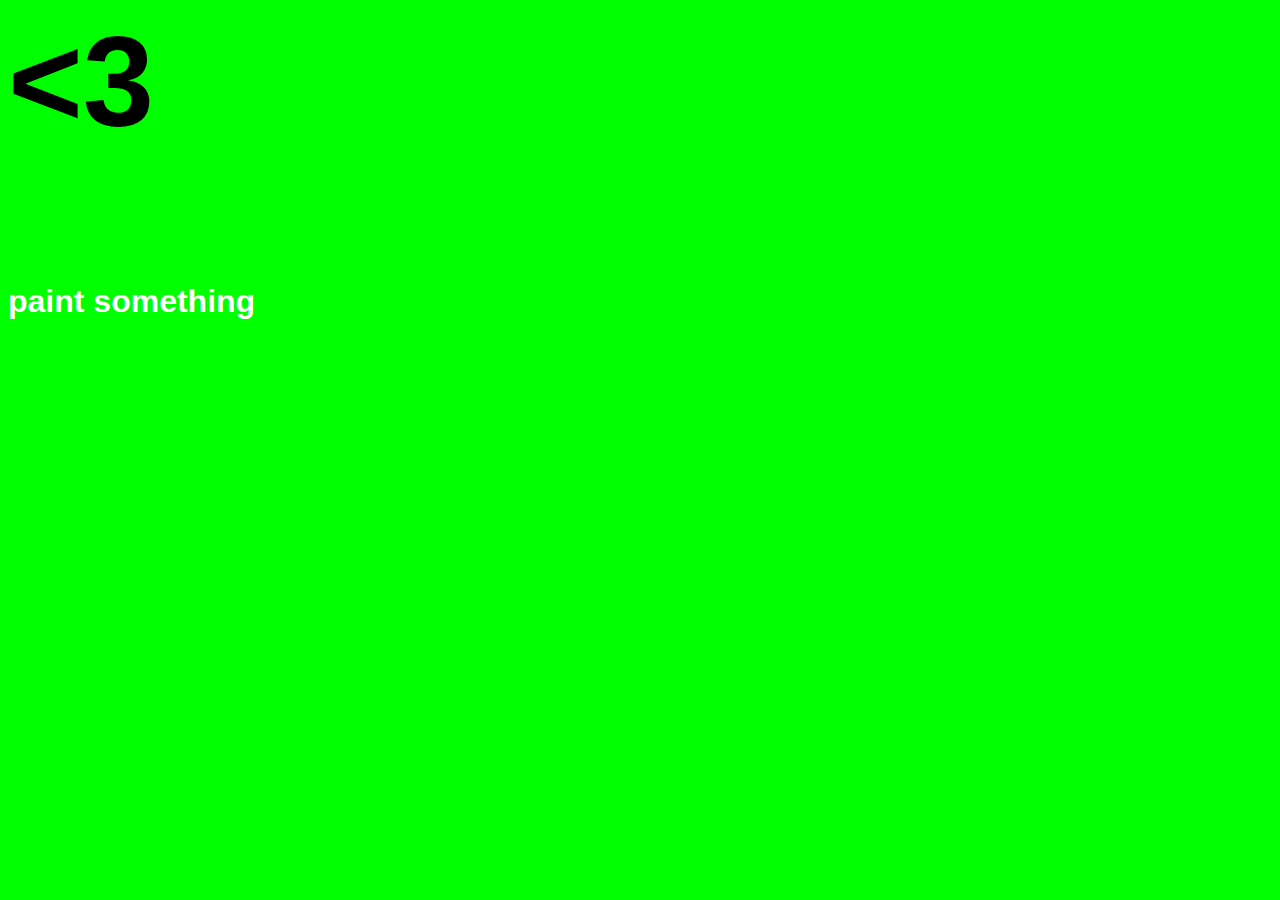
<file: root/index.html>
<!DOCTYPE HTML5>

<HTML lang='en'>

<HEAD>
	<META Charset='utf-8' />
	<TITLE>Root</TITLE>

	<link rel="stylesheet" type="text/css" href="index.css" />
</HEAD>


<BODY>	
	<div>
	<p class="header"><3</p>		
	</div>
	<a href="/CIS241/root/paint/paint.html">paint something</a>
</BODY>

</HTML>
</file>
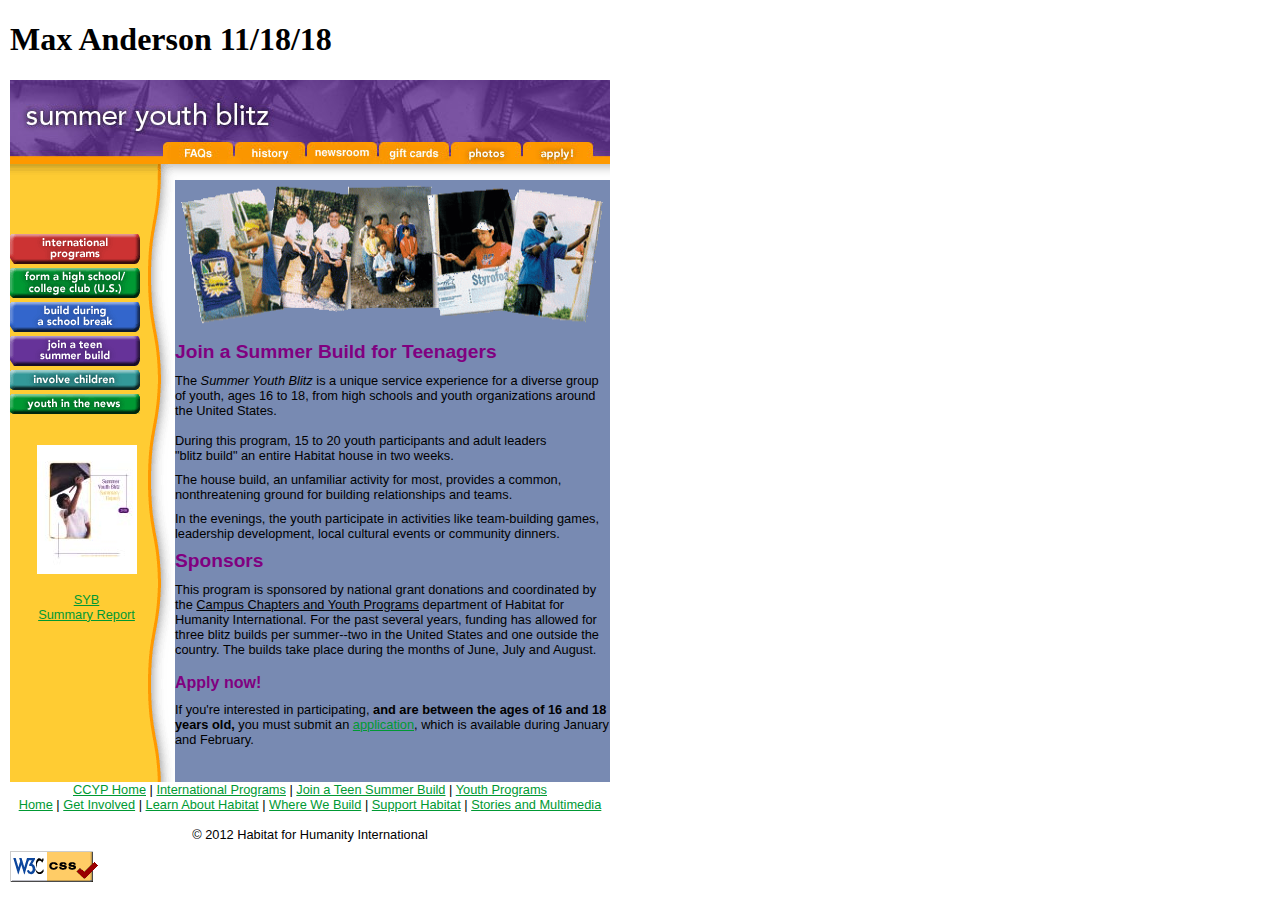
<file: ande9653/html/Lab_7-6/index.html>
<!DOCTYPE html>
<html>
<head>
<meta name="Keywords" content="CIW, Web Foundations Associate, Example"/>
<meta name="Description" content="For the CIW Web Foundations Associate courses"/>
<meta charset="utf-8"/>
<link rel="stylesheet"  type="text/css" href="syb/syb.css"/>
<title>Habitat for Humanity International Campus Chapter's Summer Youth Blitz Program </title>
</head>
<body>
<h1>Max Anderson 11/18/18</h1>


<!-- HEADER -->

<header><div id="head"></div> <div id="navbar"><img height="22" src="syb/sybheaders_02.jpg" width="153" alt="Link goes back to current page."/><a href="http://www.habitat.org/how/factsheet.aspx"><img height="22" src="syb/sybheaders_03.jpg" width="72" id="FAQs" alt="Click here to get facts about Habitat."/></a><a href="http://www.habitat.org/how/historytext.aspx"><img height="22" src="syb/sybheaders_04.jpg" width="72"  id="history" alt="Click here to learn about the history of Habitat."/></a><a href="http://www.habitat.org/newsroom/default.aspx"><img height="22" src="syb/sybheaders_05.jpg" width="72" id="newsroom" alt="Click here to access press releases about Habitat."/></a><a href="http://www.habitat.org/support/giftfromtheheart.aspx"><img height="22" src="syb/sybheaders_06.jpg" width="72" id="giftcards" alt="Click here to access tax-deductible gift cards."/></a><a href="http://www.habitat.org/photogallery/album.aspx"><img height="22" src="syb/sybheaders_07.jpg" width="72" id="photos" alt="Click here to view photos from a typical Habitat day."/></a><a href="http://www.habitat.org/youthprograms/ages_14_25/asbw_default.aspx"><img height="22" src="syb/sybheaders_08.jpg" width="72" id="apply" alt="Click here to download an application."/></a><img height="22" src="syb/sybheaders_09.jpg" width="15" alt="Be a part of our team!"/></div><div id="subnav"><img src="syb/navbg_02.gif" height="16" width="600" alt="Build a brighter future"/></div></header>


<!-- NAV -->

<nav>

<br/>
<br/>   <!-- THESE TAGS LOWER THE NAVIGATION IMAGES (E.G., INTERNATIONAL PROGRAMS, FORM A HIGH SCHOOL COLLEGE CLUB, BUILD DURING A SCHOOL BREAK, ETC. -->
<br/>
<a href="http://www.habitat.org/youthprograms/ages_14_25/international/international_default.aspx"><img height="30" alt="Find out how to get involved in your country." src="syb/Intlbutton1.gif" width="130"  id="internationalprograms" /></a><br /><img height="30" alt="Campus Chapters are student-led organizations that build houses, educate the campus/community and raise funds for the work of Habitat for Humanity." src="syb/ccbutton1.gif" width="130"  id="campuschapters"/><br/><img height="30" alt="Collegiate Challenge is Habitat for Humanity's year-round, alternative break program for groups of high school and college students, ages 16 and up." src="syb/colchalbutton1.gif" width="130"  id="collegiatechallenge"/><br /><img height="30" alt="Summer Youth Blitz brings together youth from diverse backgrounds, ages 16-18, to build a house in just two weeks." src="syb/sybbutton1.gif" width="130"  id="summeryouthblitz"/><br/><img height="20" alt="Learn creative ways to involve children in Habitat for Humanity's work." src="syb/childbutton1.gif" width="130"  id="involvechildren"/><br/><img height="20" alt="Find out how young people are changing the world through Habitat for Humanity." src="syb/FWbutton1.gif" width="130"  id="youthinthenews"/><br/><br/>
<p style="text-align:center;margin-right:12px;"><img height="129" src="syb/SYBSumReptCV.jpg" width="100" alt="Link to a PDF file. Go to www.adobe.com to download Acrobat Reader" />
<br/><br/><a href="syb/AME_AnnualReport.pdf">SYB<br/>Summary Report</a></p>
<br/><br/><br/><br/>

</nav>



<!-- ARTICLE -->

<article>

<img src="transparent/transSYBcollage2.png" width="432" height="148"  alt="Do something real this summer- build a home for a family" />
<br/>

<h2>Join a Summer Build for Teenagers</h2> 

<p>
The <em>Summer Youth Blitz</em> is a unique service experience for a diverse group of youth, ages 16 to 18, 
from high schools and youth organizations around the United States.  <br/><br/>During this program, 15 to 20 
youth participants and adult leaders <br/>"blitz build" an entire Habitat house in two weeks.
</p>

<p>
The house build, an unfamiliar activity for most, provides a common, nonthreatening ground for building 
relationships and teams. </p> <!-- During the house build, you will:
<ul>
<li>Help lay the foundation.</li>
<li>Assist in framing the home.</li>
<li>Do simple carpentry, under supervision.</li>
</ul>
-->
<!-- Bulleted list removed at the request of my supervisor, Jane Doe.-->

<p>
In the evenings, the youth participate in activities like team-building games, <br/>leadership development, 
local cultural events or community dinners.
</p>

<!-- <font size="6">Sponsors</font>-->
<h2>Sponsors</h2> 

<p>
This program is sponsored by national grant donations and coordinated by the <u>Campus Chapters and Youth 
Programs</u> department of Habitat for Humanity International. For the past several years, funding has allowed 
for three blitz builds per summer--two in the United States and one outside the country. The builds take 
place during the months of June, July and August.
</p>

<!-- <font size="5">Apply now!</font>-->
<h3>Apply now!</h3> 

<p>
If you're interested in participating, <strong>and are between the ages of 16 and 18 years old,</strong> you must submit 
an <a href="application.html">application</a>, which is available during January and February.
</p>

</article>



<!-- FOOTER -->

<footer>
<a href="default.html">CCYP Home</a> | 
<a href="ccypintl.html">International Programs</a> | 
<a href="syb.html">Join a Teen Summer Build</a> | 
<a href="http://www.habitat.org/youthprograms/">Youth Programs</a><br/>
<a href="../index.html">Home</a> | <a href="http://www.habitat.org/getinv/">Get Involved</a> | 
<a href="http://www.habitat.org/how/"> Learn About Habitat</a> | 
<a href="http://www.habitat.org/intl/">Where We Build</a> | 
<a href="http://www.habitat.org/support/default.aspx">Support Habitat</a> | 
<a href="http://www.habitat.org/stories_multimedia/">Stories and Multimedia</a><br/><br/> 
&copy; 2012 Habitat for Humanity International

</footer>


<p><img src="syb/valid-css.gif" alt="Valid CSS!" height="31" width="88"  /></p>

</body>
</html>
</file>
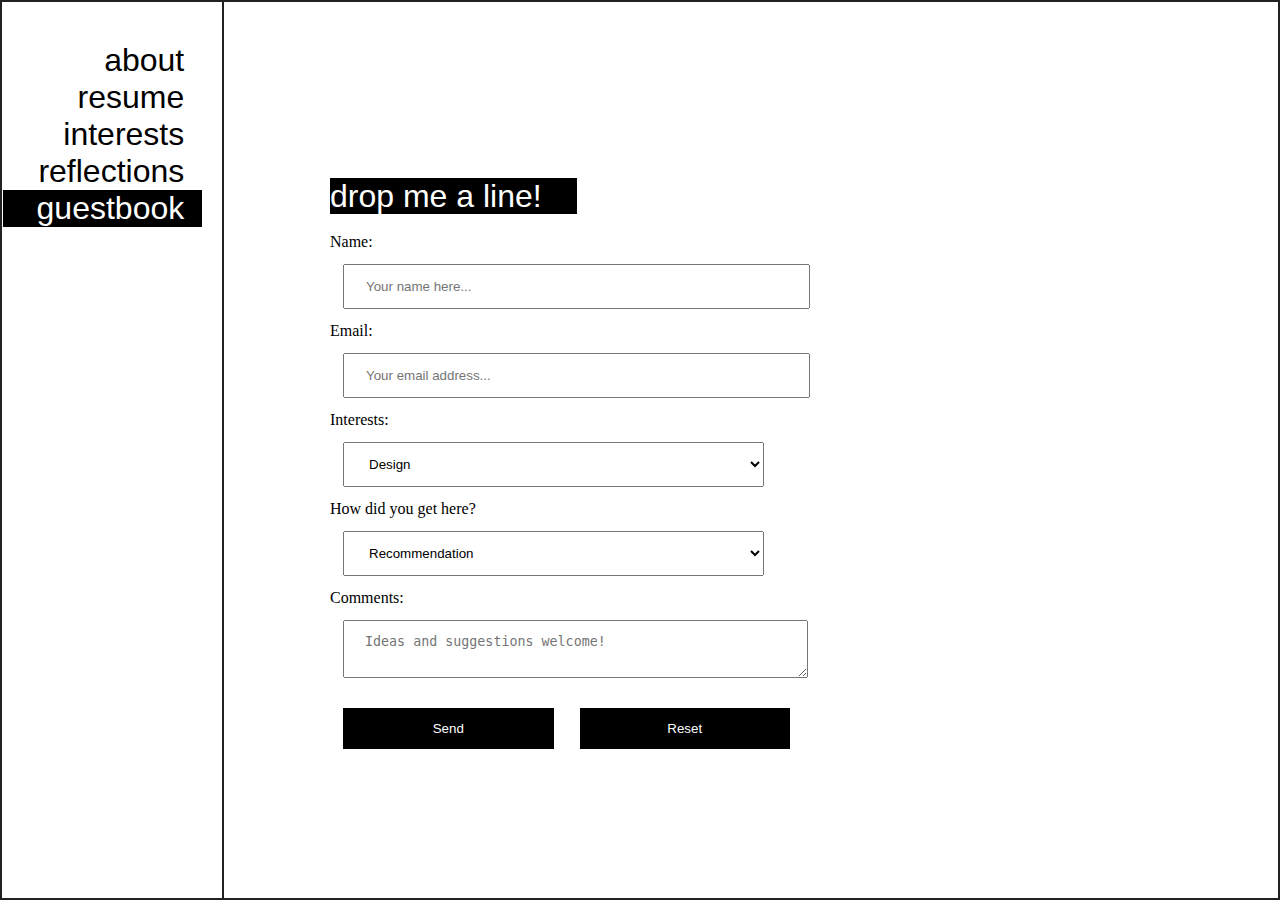
<file: ande9653/html/guestbook.htm>
<!DOCTYPE HTML>

<html lang="en">

    <head>
        <meta charset="utf-8" />
        <meta name="author" content="Maxwell Anderson" />
        <meta name="keywords" content="Student, Portfolio, Demonstration, Design, Development, HTML5, CSS3, JS, EDCC, CIS 241" />
        <meta name="description" content="EDCC CIS 241 Web Development I, Competency Demonstration: HTML5, CSS3, & JS - Maxwell Anderson, Fall 2018" />
        <meta http-equiv="default-style" content="../css/myStyle.css" />
        <meta name="robots" content="noindex" />

        <title>CIS 241 Interests - Maxwell Anderson</title>

        <link rel="icon" type="image/x-icon" href="../images/ma.ico" />
        <link rel="stylesheet" type="text/css" href="../css/myStyle.css" />

    </head>

<body style="background-color:#222222;">

    <!-- <p style="font-family:Helvetica; font-weight:bold; font-size:16em; color:#FFFFFF;">hiiiiiiiiiiiiiii</p>
    -->
    <table style="height:100%; width:100%; border:5px; border-color:#FFFFFF;">
        <tr>
            <!-- NAVIGATION COLUMN w/ REFLECTIONS SPECIFIC TRANSFORM -->
            <td class="nav">
                <a class="nav" href="home.htm">about &nbsp;</a><br />
                <a class="nav" href="resume.htm">resume &nbsp;</a><br />
                <a class="nav" href="interests.htm">interests &nbsp;</a><br />
                <a class="nav" href="reflections.htm">reflections &nbsp;</a><br />
                <a class="current" href="guestbook.htm">guestbook &nbsp;</a>
            </td>
            <!--CONTENT CONTAINER COLUMN -->
            <td class="container">
            <!-- CONTENT TABLE -->
            <table class="content">
                <tr>
                <td>
                    <span class="header"> drop me a line! &nbsp;&nbsp;&nbsp; </span>
                    <br /><br />

                        <form action="mailto:m.anderson@edmail.edcc.edu" method="post" enctype="text/plain" id="guestform">
                            <label for="name">Name:</label>
                            <br />
                            <input id="name" type="text" name="name" placeholder="Your name here...">
                            <br />
                            <label for="email">Email:</label>
                            <br />
                            <input id="email" type="text" name="email" placeholder="Your email address...">
                            <br />
                            <label for="interests">Interests:</label>
                            <br />
                                <select id="interests" name="interests">
                                    <option value="Design">Design</option>
                                    <option value="Development">Development</option>
                                    <option value="Music">Music</option>
                                    <option value="Outdoors">Outdoors</option>
                                </select>
                            <br />
                            <label for="source">How did you get here?</label>
                            <br />
                                <select id="source" name="source">
                                    <option value="Recommendation">Recommendation</option>
                                    <option value="Search">Search Results</option>
                                    <option value="Link">Linked from other site</option>
                                    <option value="Instructor">I'm the instructor</option>
                                </select>
                            <br />
                            <label for="comments">Comments:</label>
                            <br />
                            <textarea id="comments" name="message" cols="40" placeholder="Ideas and suggestions welcome!"></textarea>
                            <br />
                            <input type="submit" value="Send"><input type="reset" value="Reset">
                        </form>

                </td>
                </tr>
            </table>
            </td>
        </tr>
    </table>

</body>

</html>
</file>
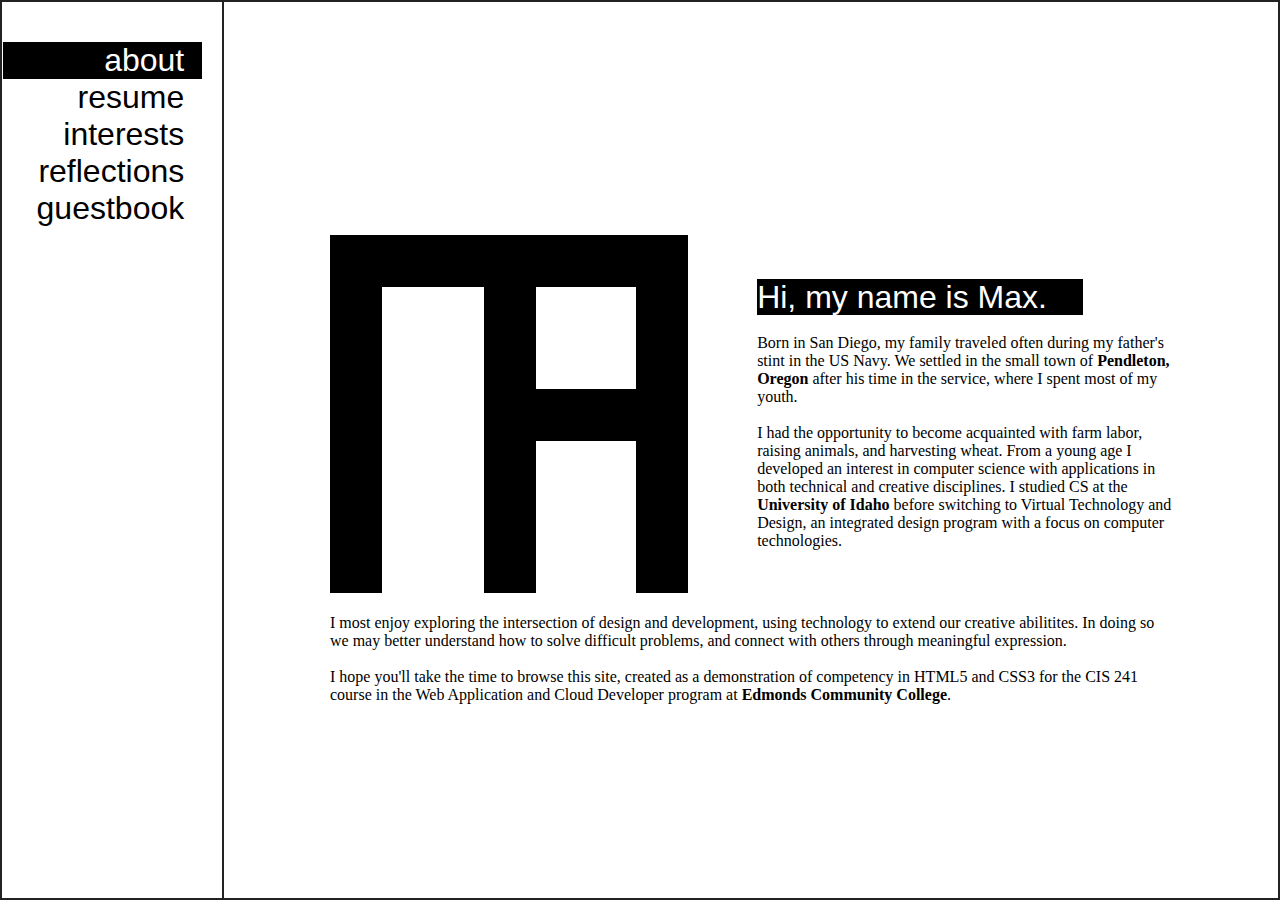
<file: ande9653/html/home.htm>
<!DOCTYPE HTML>

<html lang="en">

    <head>
        <meta charset="utf-8" />
        <meta name="author" content="Maxwell Anderson" />
        <meta name="keywords" content="Student, Portfolio, Demonstration, Design, Development, HTML5, CSS3, JS, EDCC, CIS 241" />
        <meta name="description" content="EDCC CIS 241 Web Development I, Competency Demonstration: HTML5, CSS3, & JS - Maxwell Anderson, Fall 2018" />
        <meta http-equiv="default-style" content="../css/myStyle.css" />
        <meta name="robots" content="noindex" />

        <title>CIS 241 Competency Demonstration - Maxwell Anderson</title>

        <link rel="icon" type="image/x-icon" href="../images/ma.ico" />
        <link rel="stylesheet" type="text/css" href="../css/myStyle.css" />

    </head>

<body style="background-color:#222222;">

    <!-- <p style="font-family:Helvetica; font-weight:bold; font-size:16em; color:#FFFFFF;">hiiiiiiiiiiiiiii</p>
    -->
    <table style="height:100%; width:100%; border:5px; border-color:#FFFFFF;">
        <tr>
            <!-- NAVIGATION COLUMN -->
            <td class="nav">
                <a class="current" href="home.htm">about &nbsp;</a><br />
                <a class="nav" href="resume.htm">resume &nbsp;</a><br />
                <a class="nav" href="interests.htm">interests &nbsp;</a><br />
                <a class="nav" href="reflections.htm">reflections &nbsp;</a><br />
                <a class="nav" href="guestbook.htm">guestbook &nbsp;</a>
            </td>
            <!--CONTENT CONTAINER COLUMN -->
            <td class="container">
            <!-- CONTENT TABLE -->
            <table class="content">
                <tr><td style="vertical-align:top; align-content:center; min-width:250px;">
                    <!-- MA BRANDING TABLE CONSTRUCTION -->
                    <table class="maBrand">
                        <tr><td class="hover" colspan="5" style="background-color:#000000; height:50px; width:250px"></td></tr>
                        <tr>
                            <td class="hover" style="background-color:#000000; height:250px; width:50px;"></td>
                            <td class="hover" style="background-color:#FFFFFF; height:250px; width:100px;"></td>
                            <td class="hover" style="background-color:#000000; height:250px; width:50px;"></td>
                            <td style="height:200px; width:100px; padding:0;">
                                <table class="insideBrand">
                                    <tr><td class="hover" style="background-color:#FFFFFF; height:100px; width:100px"></td></tr>
                                    <tr><td class="hover" style="background-color:#000000; height:50px; width:100px"></td></tr>
                                    <tr><td class="hover" style="background-color:#FFFFFF; height:150px; width:100px"></td></tr>
                                </table>
                            </td>
                            <td class="hover" style="background-color:#000000; height:200px; width:50px;"></td>
                        </tr>
                    </table>
                    <!-- END BRAND TABLE -->
                </td>
                <td style="padding-left:20px; vertical-align:top; align-content:center; max-width:500px;">
                    <span class="header"> Hi, my name is Max. &nbsp;&nbsp;&nbsp; </span>
                    <br /><br />
                    <span class="text">
                                        Born in San Diego, my family traveled often during my father's stint in the US Navy. We settled
                                        in the small town of
                                        <strong><a class="text" href="https://en.wikipedia.org/wiki/Pendleton,_Oregon">Pendleton, Oregon</a></strong>
                                        after his time in the service, where I spent most of my youth.
                                        <br /><br />
                                        I had the opportunity to become acquainted with farm labor, raising animals, and harvesting wheat.
                                        From a young age I developed an interest in computer science with applications in both technical
                                        and creative disciplines. I studied CS at the
                                        <strong><a class="text" href="https://www.uidaho.edu/">University of Idaho</a></strong>
                                        before switching to Virtual Technology and Design, an integrated design program with a focus on computer technologies.
                    </span>
                </td>
                </tr><tr>
                <td colspan="2" style="padding-top:20px;">
                    <span class="text">
                        I most enjoy exploring the intersection of design and development, using technology to extend our creative abilitites.
                        In doing so we may better understand how to solve difficult problems, and connect with others through meaningful expression.
                        <br /><br />
                        I hope you'll take the time to browse this site, created as a demonstration of competency in HTML5 and CSS3
                        for the CIS 241 course in the Web Application and Cloud Developer program at <strong><a class="text" href="https://www.edcc.edu/CIS">Edmonds Community College</a></strong>.
                    </span>
                </td></tr>
            </table>
            </td>
        </tr>
    </table>

</body>

</html>
</file>
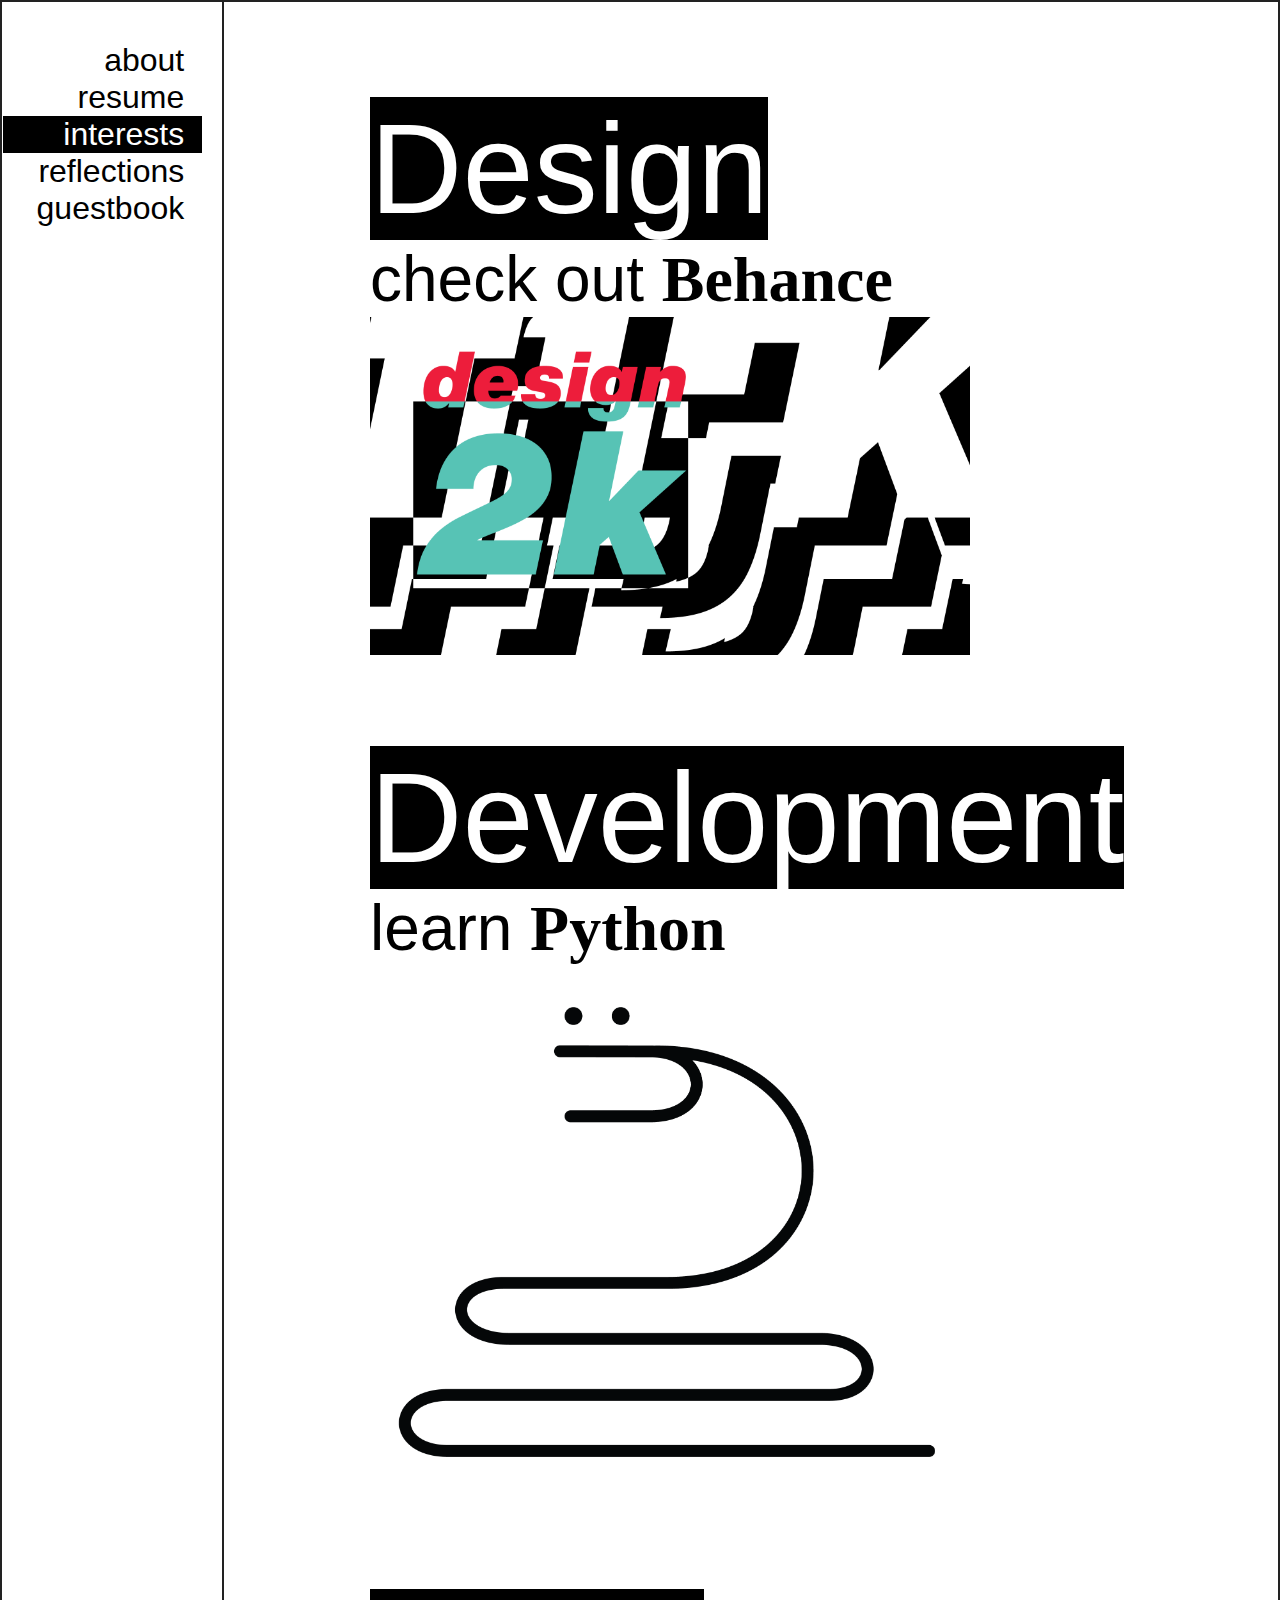
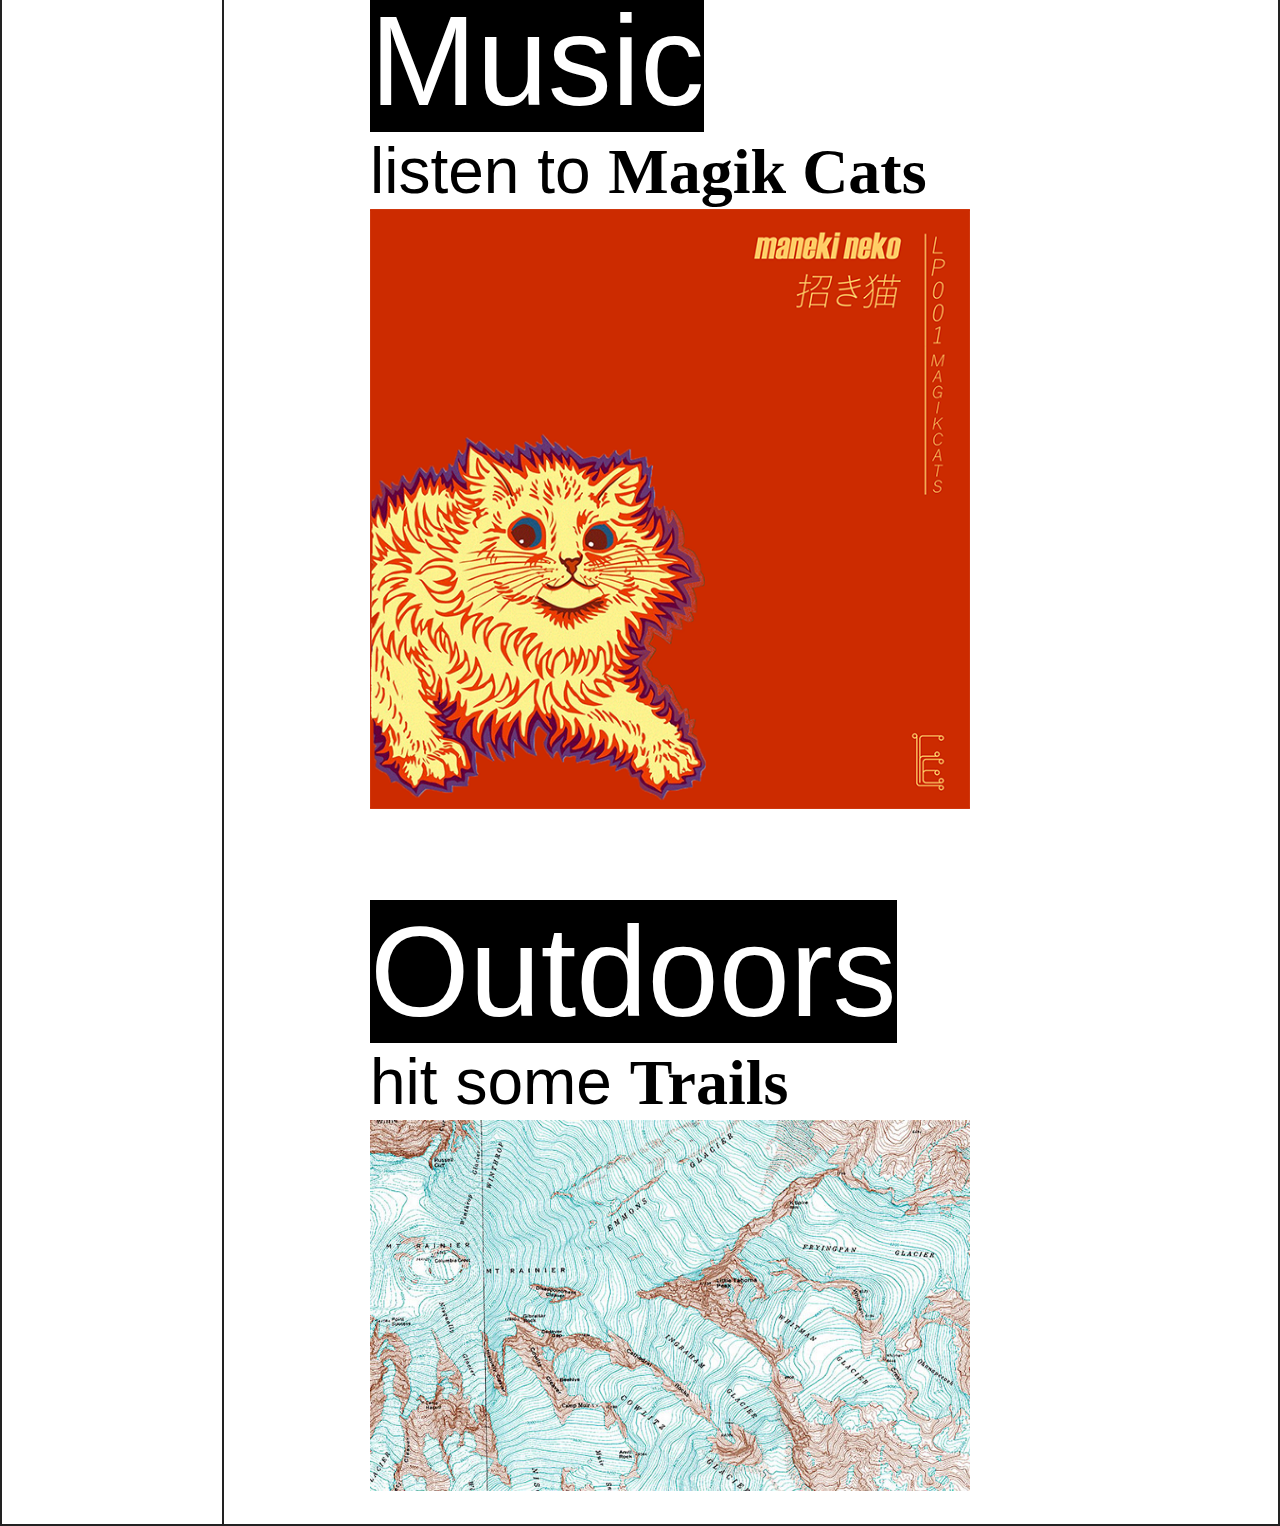
<file: ande9653/html/interests.htm>
<!DOCTYPE HTML>

<html lang="en">

    <head>
        <meta charset="utf-8" />
        <meta name="author" content="Maxwell Anderson" />
        <meta name="keywords" content="Student, Portfolio, Demonstration, Design, Development, HTML5, CSS3, JS, EDCC, CIS 241" />
        <meta name="description" content="EDCC CIS 241 Web Development I, Competency Demonstration: HTML5, CSS3, & JS - Maxwell Anderson, Fall 2018" />
        <meta http-equiv="default-style" content="../css/myStyle.css" />
        <meta name="robots" content="noindex" />

        <title>CIS 241 Interests - Maxwell Anderson</title>

        <link rel="icon" type="image/x-icon" href="../images/ma.ico" />
        <link rel="stylesheet" type="text/css" href="../css/myStyle.css" />

    </head>

<body style="background-color:#222222;">

    <!-- <p style="font-family:Helvetica; font-weight:bold; font-size:16em; color:#FFFFFF;">hiiiiiiiiiiiiiii</p>
    -->
    <table style="height:100%; width:100%; border:5px; border-color:#FFFFFF;">
        <tr>
            <!-- NAVIGATION COLUMN -->
            <td class="nav">
                <a class="nav" href="home.htm">about &nbsp;</a><br />
                <a class="nav" href="resume.htm">resume &nbsp;</a><br />
                <a class="current" href="interests.htm">interests &nbsp;</a><br />
                <a class="nav" href="reflections.htm">reflections &nbsp;</a><br />
                <a class="nav" href="guestbook.htm">guestbook &nbsp;</a>
            </td>
            <!--CONTENT CONTAINER COLUMN -->
            <td class="container">
            <!-- CONTENT TABLE -->
            <table class="content">
                <tr>
                <td>
                    <br /><br />
                                    <ul><li>
                                        <span class="header">Design</span> <br />check out
                                        <strong><a class="text" href="https://www.behance.net/?promoid=ZXL8F4M6&mv=other" target="_blank">Behance</a></strong>
                                        <img src="../images/design2k.png" width="600" alt="Stylized Image of 'Design 2k'." />
                                    </li>
                                    <li><br /></li>
                                    <li>
                                        <span class="header">Development</span><br />learn
                                        <strong><a class="text" href="https://www.python.org/" target="_blank">Python</a></strong>
                                        <img src="../images/pyclub_sketch.png" width="600" alt="Stylized Image of a snake." />
                                    </li>
                                    <li><br /></li>
                                    <li>
                                        <span class="header">Music</span><br />listen to
                                        <strong><a class="text" href="https://soundcloud.com/magik-cats" target="_blank">Magik Cats</a></strong>
                                        <img src="../images/manekineko.png" width="600" alt="Album cover art featuring stylized cat." />
                                    </li>
                                    <li><br /></li>
                                    <li>
                                        <span class="header">Outdoors</span><br />hit some
                                        <strong><a class="text" href="https://www.wta.org/" target="_blank">Trails</a></strong>
                                        <img src="../images/mtrainier.jpg" width="600" alt="Topographical map section of Mount Rainier." />
                                    </li></ul>
                </td>
                </tr>
            </table>
            </td>
        </tr>
    </table>

</body>

</html>
</file>
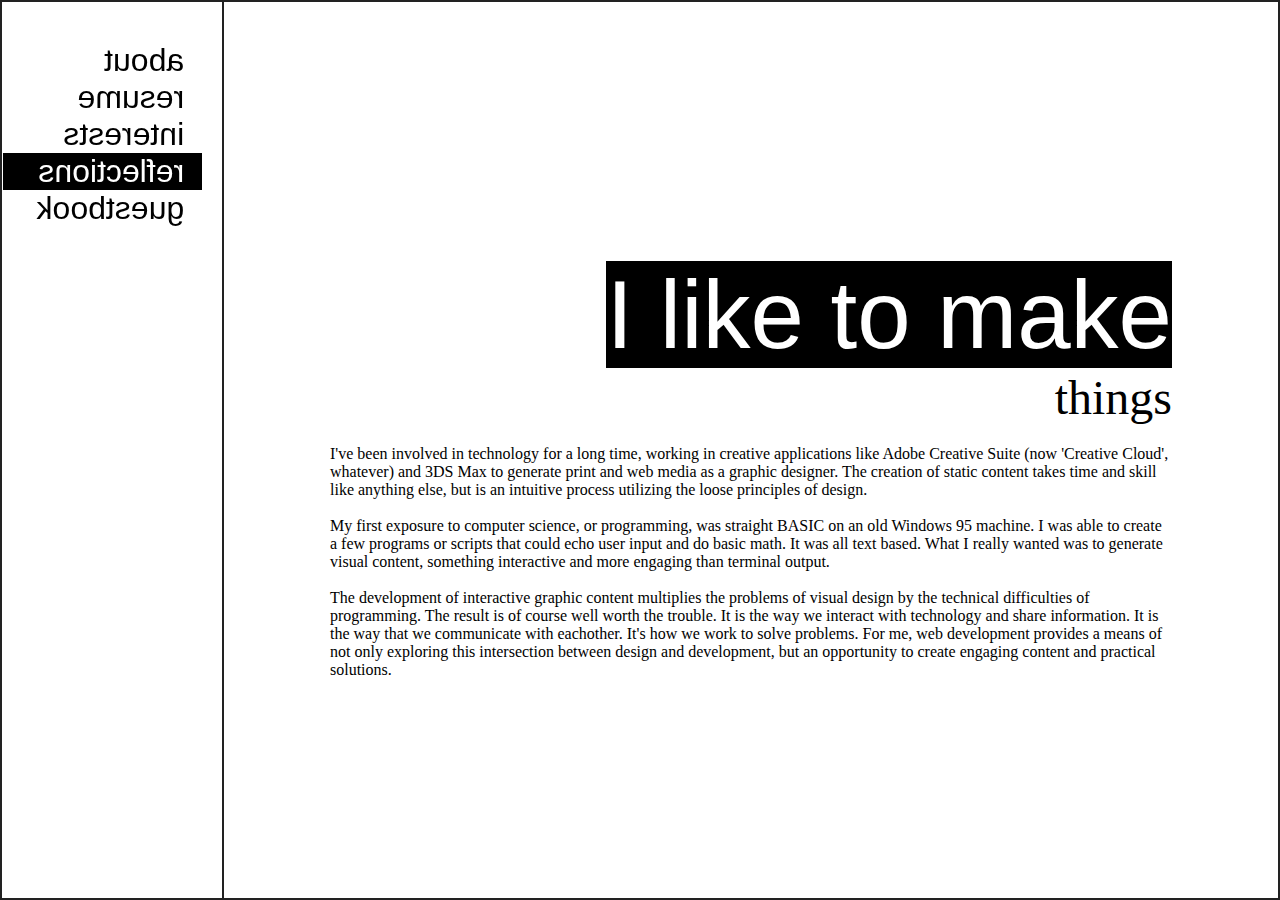
<file: ande9653/html/reflections.htm>
<!DOCTYPE HTML>

<html lang="en">

    <head>
        <meta charset="utf-8" />
        <meta name="author" content="Maxwell Anderson" />
        <meta name="keywords" content="Student, Portfolio, Demonstration, Design, Development, HTML5, CSS3, JS, EDCC, CIS 241" />
        <meta name="description" content="EDCC CIS 241 Web Development I, Competency Demonstration: HTML5, CSS3, & JS - Maxwell Anderson, Fall 2018" />
        <meta http-equiv="default-style" content="../css/myStyle.css" />
        <meta name="robots" content="noindex" />

        <title>CIS 241 Interests - Maxwell Anderson</title>

        <link rel="icon" type="image/x-icon" href="../images/ma.ico" />
        <link rel="stylesheet" type="text/css" href="../css/myStyle.css" />

    </head>

<body style="background-color:#222222;">

    <!-- <p style="font-family:Helvetica; font-weight:bold; font-size:16em; color:#FFFFFF;">hiiiiiiiiiiiiiii</p>
    -->
    <table style="height:100%; width:100%; border:5px; border-color:#FFFFFF;">
        <tr>
            <!-- NAVIGATION COLUMN w/ REFLECTIONS SPECIFIC TRANSFORM -->
            <td class="reflections">
                <a class="nav" href="home.htm">about &nbsp;</a><br />
                <a class="nav" href="resume.htm">resume &nbsp;</a><br />
                <a class="nav" href="interests.htm">interests &nbsp;</a><br />
                <a class="current" href="reflections.htm">reflections &nbsp;</a><br />
                <a class="nav" href="guestbook.htm">guestbook &nbsp;</a>
            </td>
            <!--CONTENT CONTAINER COLUMN -->
            <td class="container">
            <!-- CONTENT TABLE -->
            <table class="content">
                <tr>
                <td style="text-align:right">
                    <span class="title"><span class="header"> I like to make </span><br />
                    <a class="text" href="../paint/paint.html" target="_blank">things</a></span>
                    <br /><br />
                </td>
                </tr><tr>
                <td>
                    <span class="reflectext">
                                        I've been involved in technology for a long time, working in creative applications like
                                        Adobe Creative Suite (now 'Creative Cloud', whatever) and 3DS Max to generate print and web media as
                                        a graphic designer.
                                        The creation of static content takes time and skill like anything else, but is an intuitive process
                                        utilizing the loose principles of design.
                                        <br /><br />
                                        My first exposure to computer science, or programming, was straight BASIC on an old Windows 95 machine.
                                        I was able to create a few programs or scripts that could echo user input and do basic math. It was all text based.
                                        What I really wanted was to generate visual content, something interactive and more engaging than terminal output.
                                        <br /><br />
                                        The development of interactive graphic content multiplies the problems of visual design by the technical difficulties
                                        of programming. The result is of course well worth the trouble. It is the way we interact with technology and share
                                        information. It is the way that we communicate with eachother. It's how we work to solve problems.
                                        For me, web development provides a means of not only exploring this intersection between design and development, but
                                        an opportunity to create engaging content and practical solutions.
                    </span>
                </td>
                </tr>
            </table>
            </td>
        </tr>
    </table>

</body>

</html>
</file>
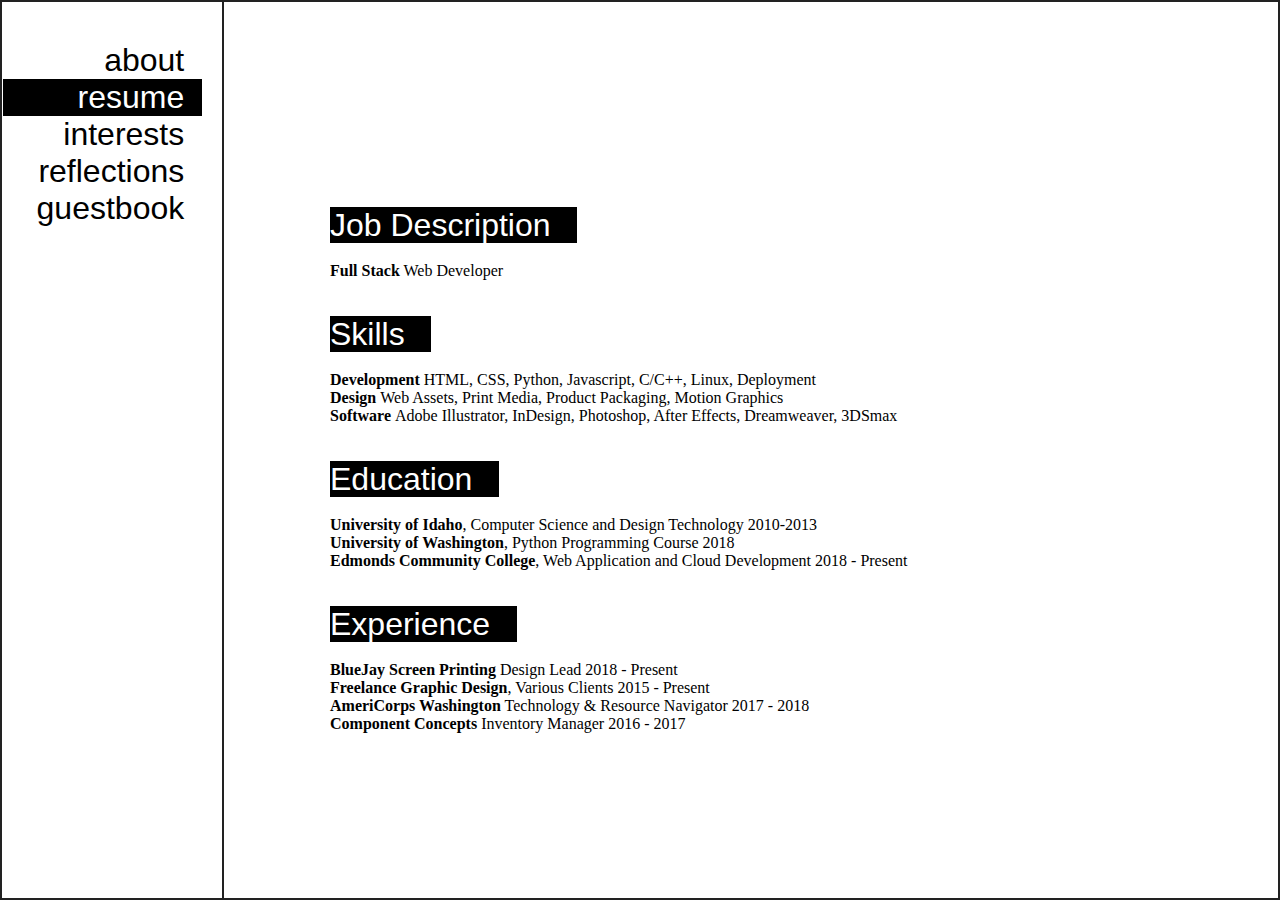
<file: ande9653/html/resume.htm>
<!DOCTYPE HTML>

<html lang="en">

    <head>
        <meta charset="utf-8" />
        <meta name="author" content="Maxwell Anderson" />
        <meta name="keywords" content="Student, Portfolio, Demonstration, Design, Development, HTML5, CSS3, JS, EDCC, CIS 241" />
        <meta name="description" content="EDCC CIS 241 Web Development I, Competency Demonstration: HTML5, CSS3, & JS - Maxwell Anderson, Fall 2018" />
        <meta http-equiv="default-style" content="../css/myStyle.css" />
        <meta name="robots" content="noindex" />

        <title>CIS 241 Interests - Maxwell Anderson</title>

        <link rel="icon" type="image/x-icon" href="../images/ma.ico" />
        <link rel="stylesheet" type="text/css" href="../css/myStyle.css" />

    </head>

<body style="background-color:#222222;">

    <!-- <p style="font-family:Helvetica; font-weight:bold; font-size:16em; color:#FFFFFF;">hiiiiiiiiiiiiiii</p>
    -->
    <table style="height:100%; width:100%; border:5px; border-color:#FFFFFF;">
        <tr>
            <!-- NAVIGATION COLUMN -->
            <td class="nav">
                <a class="nav" href="home.htm">about &nbsp;</a><br />
                <a class="current" href="resume.htm">resume &nbsp;</a><br />
                <a class="nav" href="interests.htm">interests &nbsp;</a><br />
                <a class="nav" href="reflections.htm">reflections &nbsp;</a><br />
                <a class="nav" href="guestbook.htm">guestbook &nbsp;</a>
            </td>
            <!--CONTENT CONTAINER COLUMN -->
            <td class="container">
            <!-- CONTENT TABLE -->
            <table class="content">
                <tr><td>
                    <span class="text">
                        <span class="header">Job Description &nbsp;&nbsp;</span>
                        <br /><br />
                        <strong>Full Stack</strong> Web Developer
                        <br /><br /><br />
                        <span class="header">Skills &nbsp;&nbsp;</span>
                        <br /><br />
                        <strong>Development </strong>HTML, CSS, Python, Javascript, C/C++, Linux, Deployment
                        <br />
                        <strong>Design </strong>Web Assets, Print Media, Product Packaging, Motion Graphics
                        <br />
                        <strong>Software </strong>Adobe Illustrator, InDesign, Photoshop, After Effects, Dreamweaver, 3DSmax
                        <br /><br /><br />
                        <span class="header">Education &nbsp;&nbsp;</span>
                        <br /><br />
                        <strong>University of Idaho</strong>, Computer Science and Design Technology 2010-2013
                        <br />
                        <strong>University of Washington</strong>, Python Programming Course 2018
                        <br />
                        <strong>Edmonds Community College</strong>, Web Application and Cloud Development 2018 - Present
                        <br /><br /><br />
                        <span class="header">Experience &nbsp;&nbsp;</span>
                        <br /><br />
                        <strong>BlueJay Screen Printing</strong> Design Lead 2018 - Present
                        <br />
                        <strong>Freelance Graphic Design</strong>, Various Clients 2015 - Present
                        <br />
                        <strong>AmeriCorps Washington</strong> Technology & Resource Navigator 2017 - 2018
                        <br />
                        <strong>Component Concepts</strong> Inventory Manager 2016 - 2017
                    </span>
                </td>
                </tr>
            </table>
            </td>
        </tr>
    </table>

</body>

</html>
</file>
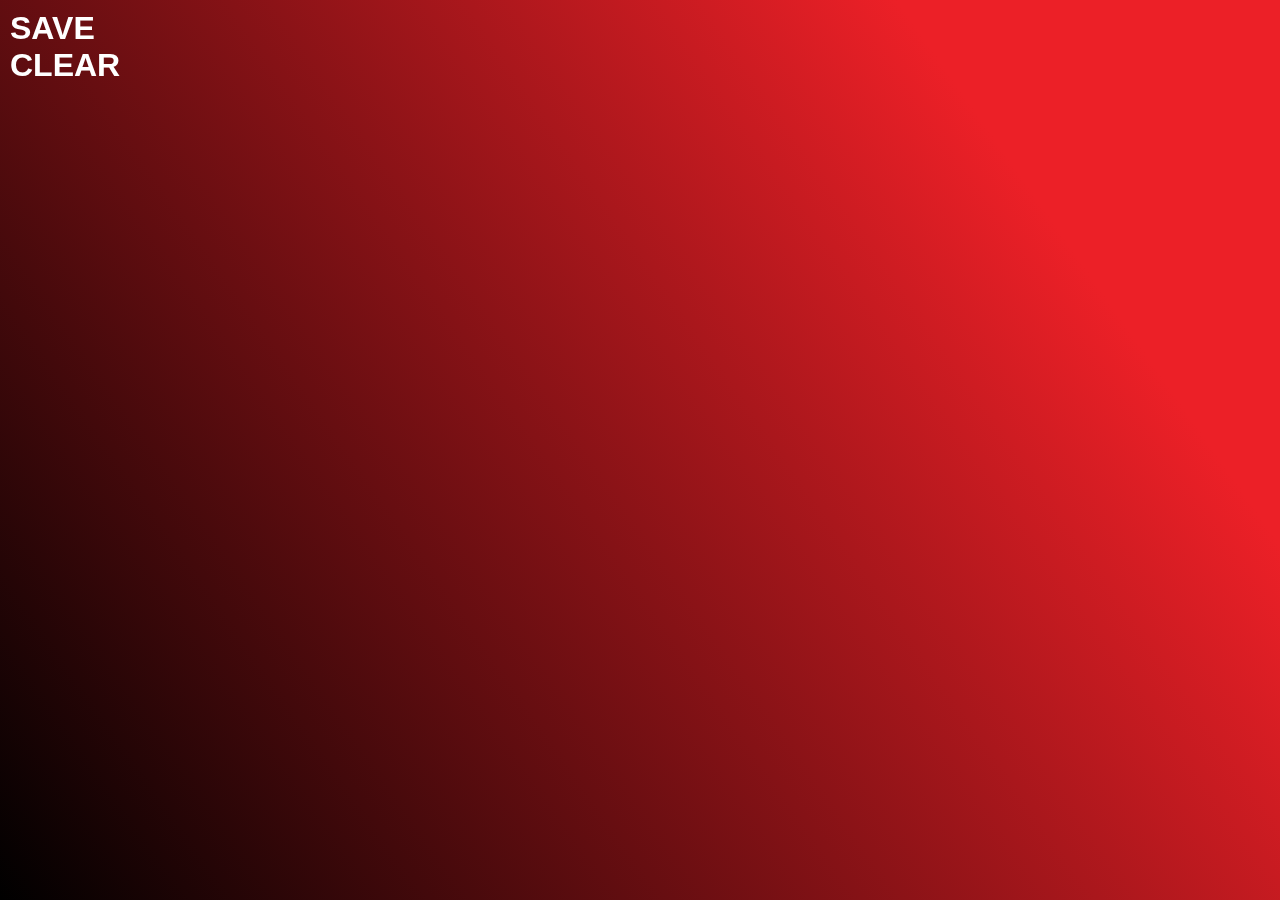
<file: ande9653/paint/paint.html>
<!DOCTYPE html>
<html lang="en">

  <head>
	<title>Paint Something!</title>
	<meta charset="utf-8" />
	<link rel="stylesheet" type="text/css" href="paint.css" />
  </head>

  <body style="margin:0px;">
        <canvas id="myCanvas"></canvas>

	<div class="save">
	<a id="savelink" class="option">SAVE</a>
   	<br />
	<a id="clearcanvas" class="option">CLEAR</a>
	</div>

    <script src="paint.js"> </script>

  </body>

</html>
</file>
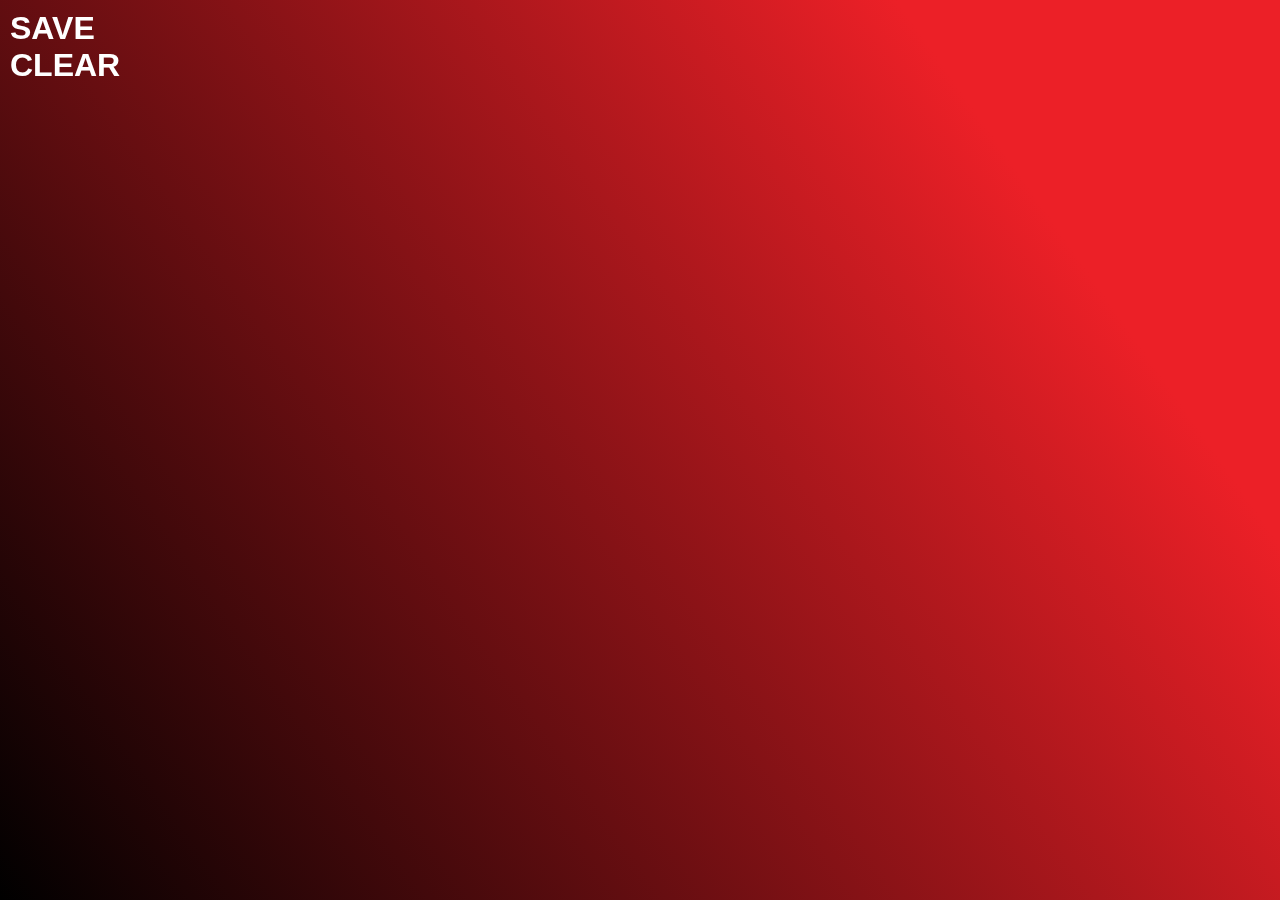
<file: root/paint/paint.html>
<!DOCTYPE HTML5>
<html lang="en">
  
  <head>
	<title>Paint Something!</title>
	<meta charset="utf-8" />
	<link rel="stylesheet" type="text/css" href="paint.css" />
  </head>

  <body style="margin:0px;">
        <canvas id="myCanvas"></canvas>

	<div class="save">
	<a id="savelink" class="option">SAVE</a>
   	<br />
	<a id="clearcanvas" class="option">CLEAR</a>
	</div>

    <script type="text/javascript" src="paint.js"> </script>

  </body>

</html>
</file>
<file: root/index.css>
body {
	background-color: #00FF00;
}

div.head {
	width: 50%;
	padding: 10px;
}

p.header {
	font-family: "Helvetica";
	color: #000000;
	font-weight: BOLD;
	font-size: 8em;
}

a {
	font-family: "Helvetica";
	color: #FFFFFF;
	font-weight: BOLD;
	font-size: 2em;
	text-decoration: none;
}
a:hover {
	cursor: pointer;
	color: #AAAAAA;
	}
a:active {
	color: #FFFFFF;
}
</file>
<file: ande9653/html/Lab_7-6/syb/syb.css>
/* STYLE SHEET FOR INDEX.HTML */

body 
{
margin:10px;
}

p 
{
margin-top: 9px; 
font-size: 80%;
margin-bottom: 9px;
font-family: Arial, Helvetica, Geneva, Swiss, sans-serif;
}

h2 
{
margin-top: 9px; 
font-weight: bold; 
font-size: 120%;
margin-bottom: 10px; 
font-family: Arial, Helvetica, Geneva, Swiss, sans-serif;
color: purple;
}

h3 
{
margin-top: 17px; 
font-weight: bold; 
font-size: 100%;
margin-bottom: 10px; 
font-family: Arial, Helvetica, Geneva, Swiss, sans-serif;
color: purple;
}

a 
{
color: #093
}

img 
{
border: 0px;
}

header 
{		
display:block;
width:610px;
padding:0;
margin-bottom:0;
background-color:#fff;
}
		
#head  
{	
padding:0px; 
margin:0px;
border:0px;
height:62px;
background:#fff url(sybheaders_01.jpg) no-repeat left;
}
		
#navbar	 
{
margin:0px;
padding:0px;
border:0px;
height:22px;
}
		
#subnav 
{
margin:0px;
padding:0px;
border:0px;
height:16px;}

article 	
{			
padding:0;
margin-left:165px;
width:435px;
background-image:url('background.jpg');
display:block;
height:602px;
}

nav 
{
display:block;
float:left;
width:165px;
background:#fc3 url(navbg_04.gif) repeat-y top right;
height:602px;
}

footer 
{
clear:both;
width:600px;
display:block;
text-align:center;
font-family:Arial, Helvetica, Geneva, Swiss, sans-serif;
font-size:80%;
padding:0;
margin-top:0;
background-color:#fff;
}
</file>
<file: ande9653/css/myStyle.css>
/*  myStyle.css */

/* NAVIGATION AND CONTENT CONTAINER TEMPLATE STYLES */

html, body {
    margin:0;
    padding:0;
    height:100%;
    border:none
}

td.nav {
    width:15%;
    min-width:199px;
    background-color:#FFFFFF;
    text-align:right;
    vertical-align:top;
    padding-top:40px;
    padding-right:20px;
}

td.container {
    width:85%;
    min-width:322px;
    background-color:#FFFFFF;
    padding-top:40px;
}

table.content {
    width:844px;
    margin-left:auto;
    margin-right:auto;
    border-spacing:0;
    border-collapse:collapse;
}

span.header {
    font-family:Helvetica;
    font-size:2em;
    color:#FFFFFF;
    background-color:#000000;
}

span.text {
    font-family:Source Code Pro;
    font-size: 1em;
    color:#000000;
}

a.text {
    font-family:Source Code Pro;
    font-size: 1em;
    color:#000000;
    text-decoration:none;
}

/* NAVIGATION LINK STYLES */

a.nav {
    display:inline-block;
    width:100%;
    font-family:Helvetica;
    font-size:2em;
    color:#000000;
    text-decoration:none;
}

a.current {
            display:inline-block;
            width:100%;
            font-family:Helvetica;
            font-size:2em;
            text-decoration:none;
            background-color:#000000;
            color:#FFFFFF;
}

a:hover {
    color:#AAAAAA;
}

a:active {
    color:#FFFFFF;
    background-color:#000000;
}

ul {
    list-style:none;
}

li {
    font-family:Helvetica;
    font-Size:4em;
}

/* ABOUT/HOME PAGE SPECIFIC STYLES */

table.maBrand {
    min-width:250px;
    border-spacing:0;
    border-collapse:collapse;
    background-image:url("../images/glitch.png");
}

table.insideBrand {
    margin-left:auto;
    margin-right:auto;
    border-spacing:0;
    border-collapse:collapse;
}

.hover:hover {
    opacity:0.25;
}

/* REFLECTIONS PAGE SPECIFIC STYLES */

.title {
    font-family:Helvetica;
    font-size: 3em;
}

span.reflectext {
    font-family:Source Code Pro;
    font-size: 1em;
    color:#000000;
}

td.reflections {
    width:15%;
    min-width:199px;
    background-color:#FFFFFF;
    text-align:left;
    vertical-align:top;
    padding-top:40px;
    padding-left:20px;
    -webkit-transform:rotateY(180deg);
    -moz-transform:rotateY(180deg);
    -o-transform:rotateY(180deg);
    -ms-transform:rotateY(180deg);
    unicode-bidi:bidi-override;
    direction:rtl;
}

/* GUESTBOOK PAGE FORM SPECIFIC STYLES */

form {
    font-family:Source Code Pro;
    font-size: 1em;
    color:#000000;
}

input[type=text], select {
    width:50%;
    padding:13px 21px;
    margin:13px;
}

textarea {
    width:50%;
    padding:13px 21px;
    margin:13px;
}

input[type=submit] {
    width:25%;
    background-color:#000000;
    color:#FFFFFF;
    padding:13px 21px;
    margin:13px;
    border:none;
    cursor:pointer;
}

input[type=reset] {
    width:25%;
    background-color:#000000;
    color:#FFFFFF;
    padding:13px 21px;
    margin:13px;
    border:none;
    cursor:pointer;
}

input[type=submit]:hover {
    background-color:#AAAAAA;
}

input[type=reset]:hover {
    background-color:#AAAAAA;
}
</file>
<file: ande9653/paint/paint.css>
/* paint.html css file */

html, body {
	background-color:#000000;
        margin: 0px;
        padding: 0px;
}

canvas {
	padding: 0px;
	margin: auto;
	display: block;
}

div.save {
	position: absolute;
	left: 10px;
	top: 10px;
}

a.option {
	color: #FFFFFF;
	font-family: "Helvetica";
	font-weight: BOLD;
	font-size: 2em;
	text-decoration: none;
}

a:hover {
	cursor: pointer;
	color: #AAAAAA;
}

a:active {
	color: #FFFFFF;
}
</file>
<file: root/paint/paint.css>
///paint.html css file

html, body{
	background-color:#000000;
        margin: 0px;
        padding: 0px;
}

canvas{
	padding: 0;
	margin: auto;
	display: block;
}

div.save{
	position: absolute;
	left: 10px;
	top: 10px;
}

a.option{
	color: #FFFFFF;
	font-family: "Helvetica";
	font-weight: BOLD;
	font-size: 2em;
	text-decoration: none;
}

a:hover{
	cursor: pointer;
	color: #AAAAAA;
}

a:active{
	color: #FFFFFF;
}
</file>
